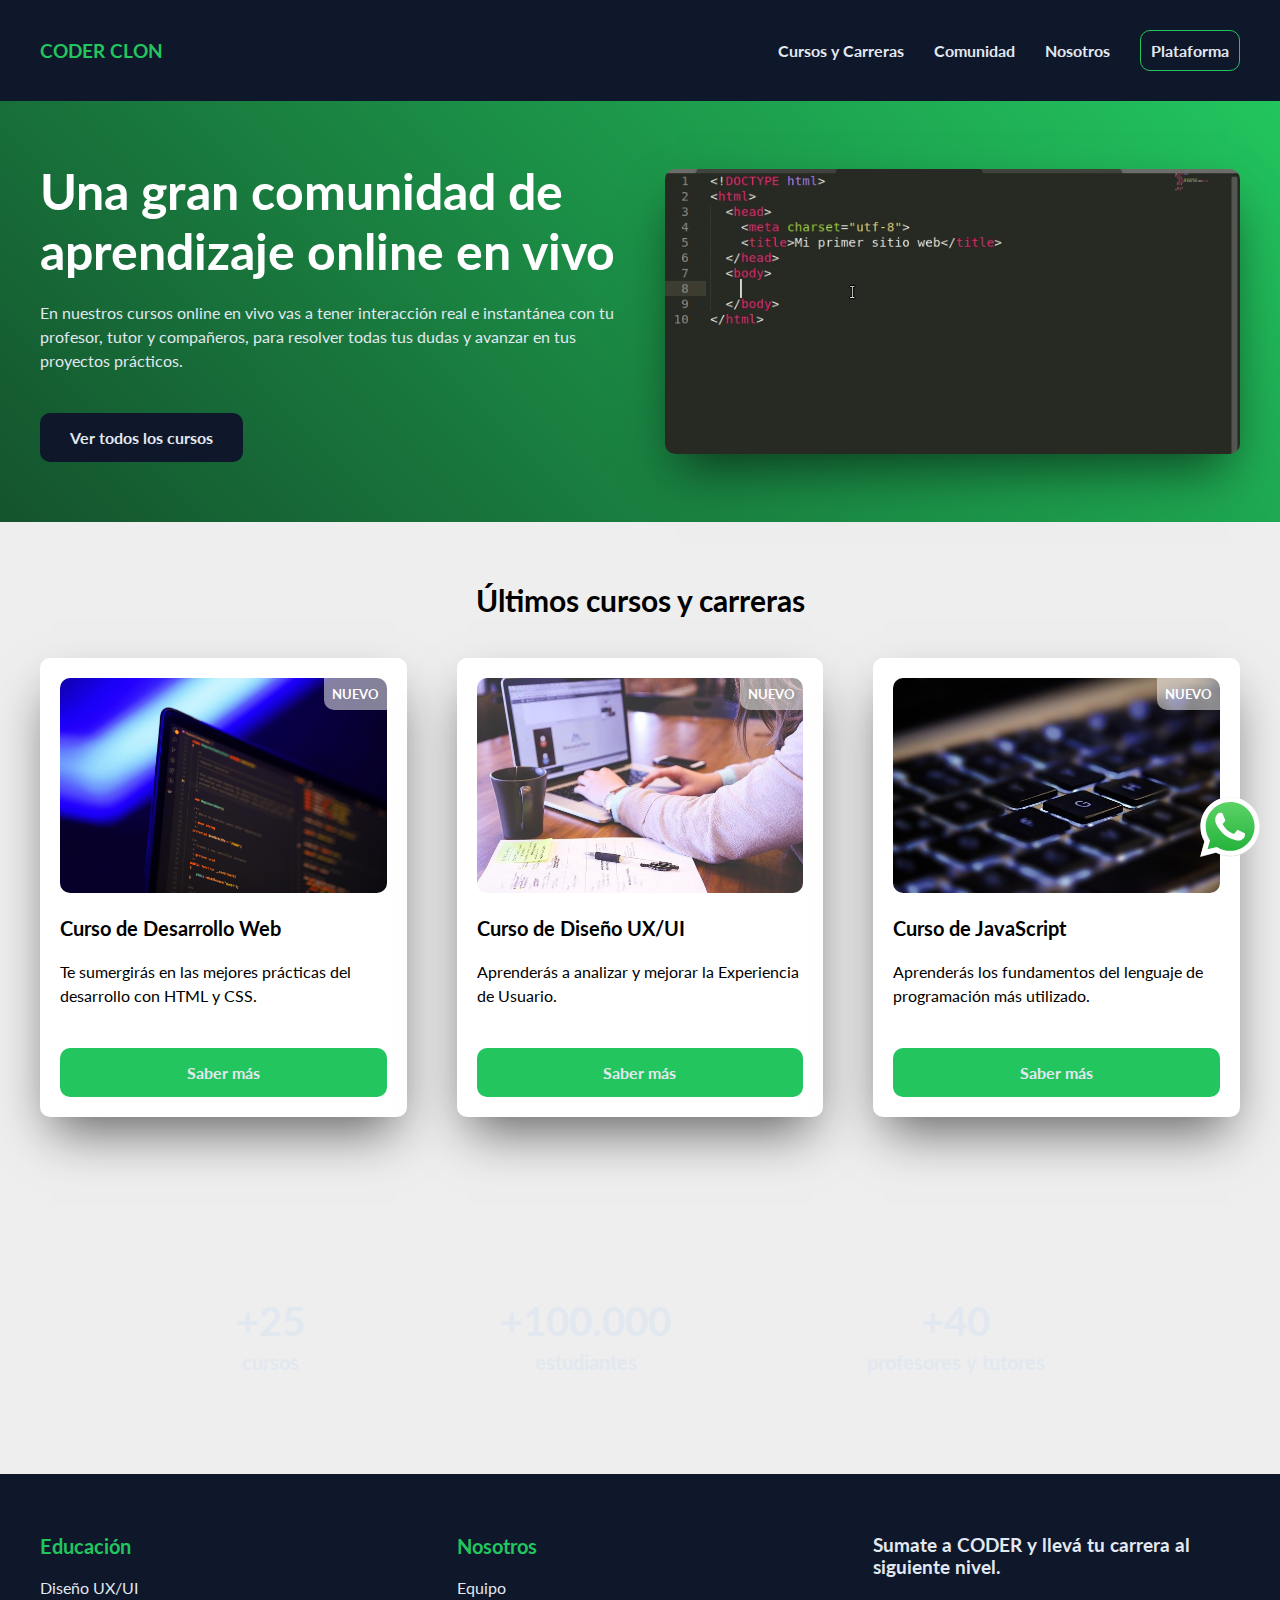
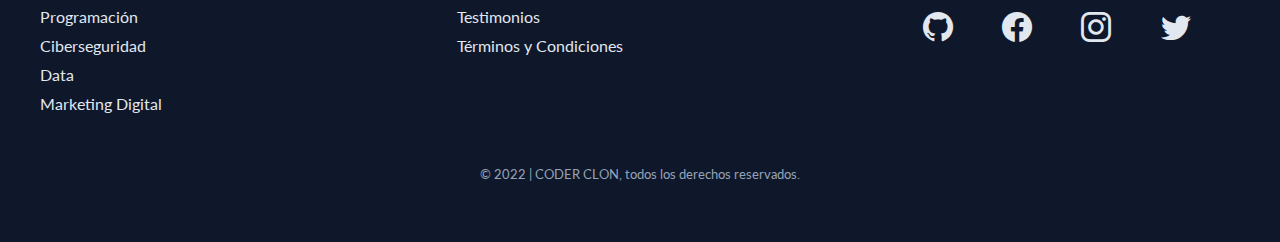
<file: index.html>
<!DOCTYPE html>
<html lang="es">
  <head>
    <meta charset="UTF-8" />
    <meta name="viewport" content="width=device-width, initial-scale=1.0" />
    <!-- 70 a 320 caracteres -->
    <meta name="description" content="Cursos de Desarrollo Web en vivo y mucho más, ¡estudia en Coder Clon!" />
    <!-- 10 a 70 caracteres -->
    <!-- contenido textual: 300+ palabras -->
    <title>Coder Clon - Cursos de Desarrollo Web</title>
    <link rel="shortcut icon" href="./assets/favicon.ico" type="image/x-icon" />
    <link rel="stylesheet" href="./css/style.css" />
    <!-- google fonts -->
    <link rel="preconnect" href="https://fonts.googleapis.com" />
    <link rel="preconnect" href="https://fonts.gstatic.com" crossorigin />
    <link href="https://fonts.googleapis.com/css2?family=Lato:wght@400;700&display=swap" rel="stylesheet" />
    <!-- iconos de bootstrap -->
    <link rel="stylesheet" href="https://cdn.jsdelivr.net/npm/bootstrap-icons@1.9.1/font/bootstrap-icons.css" />
  </head>
  
  <body>
    <header class="header">
      <div class="header__content">
        <h3>
          <a href="./index.html" class="header__content-title">CODER CLON</a>
        </h3>
        <nav>
          <ul class="header__content-navbar">
            <li><a href="">Cursos y Carreras</a></li>
            <li><a href="">Comunidad</a></li>
            <li><a href="">Nosotros</a></li>
            <li><a href="./pages/platform.html">Plataforma</a></li>
          </ul>

          <div class="header__content-navbar-mobile">
            <i class="bi bi-list"></i>
            <ul>
              <li><a href="">Cursos y Carreras</a></li>
              <li><a href="">Comunidad</a></li>
              <li><a href="">Nosotros</a></li>
              <li><a href="./pages/platform.html">Plataforma</a></li>
            </ul>
          </div>
        </nav>
      </div>
    </header>

    <main>
      <section class="hero">
        <div class="hero__content">
          <div class="hero__content-info">
            <h1>Una gran comunidad de aprendizaje online en vivo</h1>
            <p>
              En nuestros cursos online en vivo vas a tener interacción real e
              instantánea con tu profesor, tutor y compañeros, para resolver
              todas tus dudas y avanzar en tus proyectos prácticos.
            </p>
            <a href="">Ver todos los cursos</a>
          </div>
          <video class="hero__content-video" src="./assets/video/coder.mp4" autoplay muted loop></video>
        </div>
      </section>

      <section class="courses">
        <h3 class="courses__title">Últimos cursos y carreras</h3>
        <div class="courses__content">
          <!-- tarjeta 1 -->
          <article class="card">
            <div class="card__header">
              <small class="card__header-tag card__header-tag--strong">Nuevo</small>
              <img class="card__header-img" src="./assets/images/web.jpg" alt="Curso de Desarrollo Web" width="325" height="215" />
            </div>
            <h2 class="card__title">Curso de Desarrollo Web</h2>
            <p class="card__description">Te sumergirás en las mejores prácticas del desarrollo con HTML y CSS.</p>
            <a class="card__link" href="">Saber más</a>
          </article>

          <!-- tarjeta 2 -->
          <article class="card">
            <div class="card__header">
              <small class="card__header-tag card__header-tag--strong">Nuevo</small>
              <img class="card__header-img" src="./assets/images/uxiu.jpg" alt="Curso de Diseño UX/UI" width="325" height="215" />
            </div>
            <h2 class="card__title">Curso de Diseño UX/UI</h2>
            <p class="card__description">Aprenderás a analizar y mejorar la Experiencia de Usuario.</p>
            <a class="card__link" href="">Saber más</a>
          </article>

          <!-- tarjeta 3 -->
          <article class="card">
            <div class="card__header">
              <small class="card__header-tag card__header-tag--strong">Nuevo</small>
              <img class="card__header-img" src="./assets/images/js.jpg" alt="Curso de JavaScript" width="325" height="215"" />
            </div>
            <h2 class="card__title">Curso de JavaScript</h2>
            <p class="card__description">Aprenderás los fundamentos del lenguaje de programación más utilizado.</p>
            <a class="card__link" href="">Saber más</a>
          </article>
        </div>
      </section>

      <section class="statistics">
        <div class="statistics__content">
          <h3 class="statistics__content-data">+25 <span>cursos</span></h3>
          <h3 class="statistics__content-data">+100.000 <span>estudiantes</span></h3>
          <h3 class="statistics__content-data">+40 <span>profesores y tutores</span></h3>
        </div>
      </section>
    </main>

    <footer class="footer">
      <div class="footer__content">
        <div>
          <h4>Educación</h4>
          <ul class="footer__content-list">
            <li><a href="">Diseño UX/UI</a></li>
            <li><a href="">Programación</a></li>
            <li><a href="">Ciberseguridad</a></li>
            <li><a href="">Data</a></li>
            <li><a href="">Marketing Digital</a></li>
          </ul>
        </div>

        <div>
          <h4>Nosotros</h4>
          <ul class="footer__content-list">
            <li><a href="">Equipo</a></li>
            <li><a href="">Testimonios</a></li>
            <li><a href="">Términos y Condiciones</a></li>
          </ul>
        </div>

        <div>
          <h3>Sumate a CODER y llevá tu carrera al siguiente nivel.</h3>
          <!-- rrss -->
          <div class="footer__rrss">
            <a href="" class="rs-github"><i class="bi bi-github"></i></a>
            <a href="" class="rs-facebook"><i class="bi bi-facebook"></i></a>
            <a href="" class="rs-instagram"><i class="bi bi-instagram"></i></a>
            <a href="" class="rs-twitter"><i class="bi bi-twitter"></i></a>
          </div>
        </div>
      </div>

      <div class="footer__copy">
        <small>&copy; 2022 | CODER CLON, todos los derechos reservados.</small>
      </div>
    </footer>

    <div class="whatsapp">
      <a href="https://wa.me/">
        <img src="./assets/images/whatsapp.svg" alt="Whatsapp" width="60" height="60" />
      </a>
    </div>
  </body>
</html>
</file>
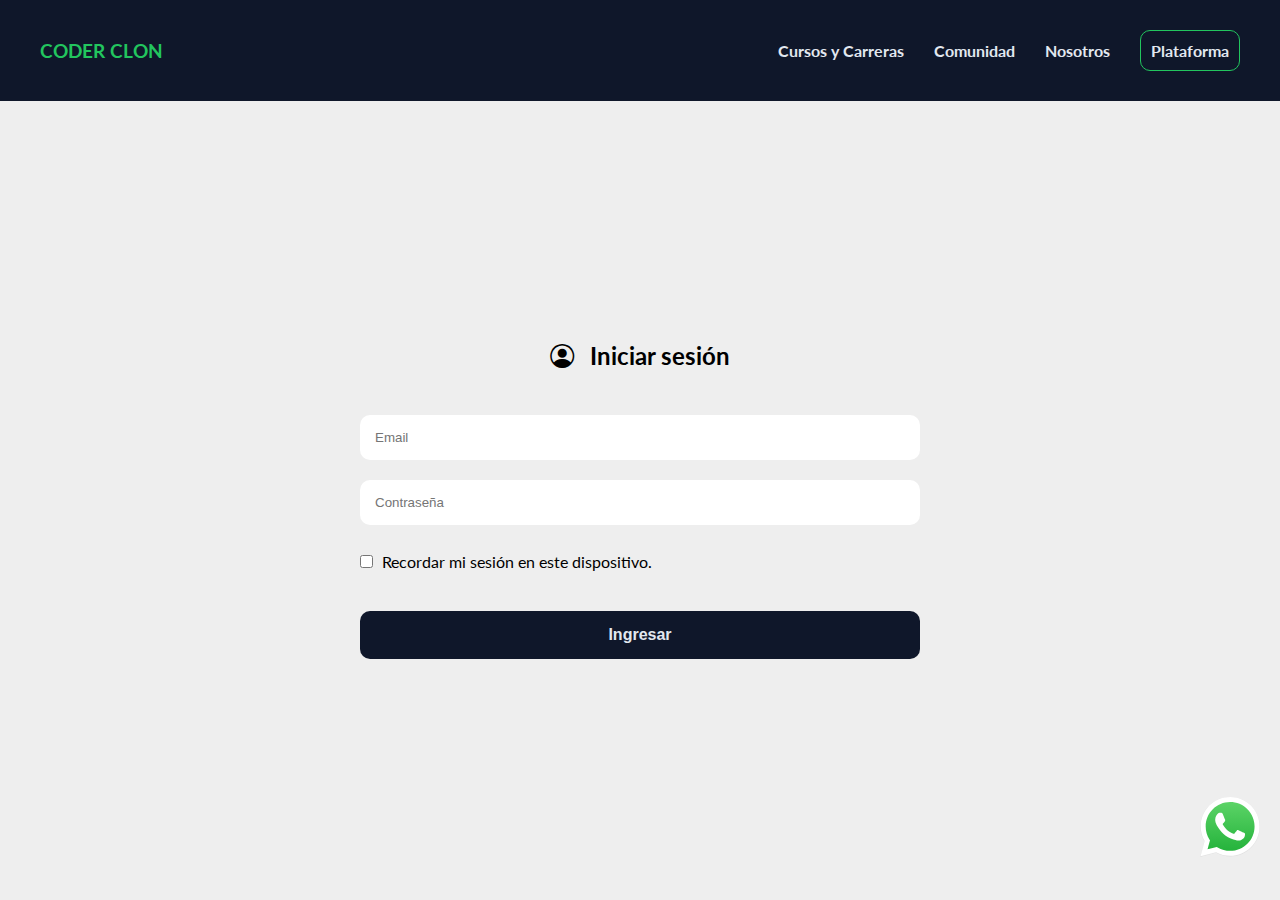
<file: pages/platform.html>
<!DOCTYPE html>
<html lang="es">
  <head>
    <meta charset="UTF-8" />
    <meta name="viewport" content="width=device-width, initial-scale=1.0" />
    <meta name="description" content="Acceso a nuestra plataforma, donde podrás ver tu perfil y progreso." />
    <title>Coder Clon | Plataforma</title>
    <link rel="shortcut icon" href="../assets/favicon.ico" type="image/x-icon" />
    <link rel="stylesheet" href="../css/style.css" />
    <!-- google fonts -->
    <link rel="preconnect" href="https://fonts.googleapis.com" />
    <link rel="preconnect" href="https://fonts.gstatic.com" crossorigin />
    <link href="https://fonts.googleapis.com/css2?family=Lato:wght@400;700&display=swap" rel="stylesheet" />
    <!-- iconos de bootstrap -->
    <link rel="stylesheet" href="https://cdn.jsdelivr.net/npm/bootstrap-icons@1.9.1/font/bootstrap-icons.css" />
  </head>
  <body>
    <header class="header">
      <div class="header__content">
        <h3>
          <a href="../index.html" class="header__content-title">CODER CLON</a>
        </h3>
        <nav>
          <ul class="header__content-navbar">
            <li><a href="">Cursos y Carreras</a></li>
            <li><a href="">Comunidad</a></li>
            <li><a href="">Nosotros</a></li>
            <li><a href="./platform.html">Plataforma</a></li>
          </ul>

          <div class="header__content-navbar-mobile">
            <i class="bi bi-list"></i>
            <ul>
              <li><a href="">Cursos y Carreras</a></li>
              <li><a href="">Comunidad</a></li>
              <li><a href="">Nosotros</a></li>
              <li><a href="./platform.html">Plataforma</a></li>
            </ul>
          </div>
        </nav>
      </div>
    </header>

    <main>
      <section class="login">
        <h2 class="login__title">
          <i class="bi bi-person-circle"></i>
          Iniciar sesión
        </h2>
        <form action="" class="login__form">
          <input type="email" placeholder="Email" />
          <input type="password" placeholder="Contraseña" />
          <input type="checkbox" id="remember" />
          <label for="remember">Recordar mi sesión en este dispositivo.</label>
          <button type="submit">Ingresar</button>
        </form>
      </section>
    </main>

    <div class="whatsapp">
      <a href="https://wa.me/">
        <img src="../assets/images/whatsapp.svg" alt="Whatsapp" width="60" height="60" />
      </a>
    </div>
  </body>
</html>
</file>
<file: css/style.css>
* {
  margin: 0;
  padding: 0;
  box-sizing: border-box; }

body {
  background-color: #eee;
  font-family: 'Lato', sans-serif; }

a {
  text-decoration: none; }

p {
  line-height: 1.5; }

ul {
  list-style-type: none; }

.whatsapp {
  position: fixed;
  bottom: 40px;
  right: 20px; }

.container, .header__content, .footer__content, .hero__content, .courses__content, .statistics__content, .login {
  max-width: 1200px;
  margin: 0 auto; }

.templateButton, .hero__content-info a, .login__form button {
  display: inline-block;
  color: #e2e8f0;
  border-radius: 10px;
  cursor: pointer;
  transition: all 0.3s;
  font-weight: bold;
  font-size: 16px;
  border: 0; }

.header {
  background-color: #0f172a;
  padding: 30px 20px;
  position: sticky;
  top: 0;
  z-index: 1; }
  .header__content {
    display: flex;
    justify-content: space-between;
    align-items: center; }
    .header__content-title {
      color: #22c55e; }
      .header__content-title:hover::after {
        content: 'inicio';
        margin-left: 8px;
        font-size: 14px;
        color: #e2e8f0; }
    .header__content-navbar {
      display: flex;
      align-items: center; }
      .header__content-navbar li {
        margin: 0 15px;
        transition: all 0.3s; }
        .header__content-navbar li:last-child {
          border: 1px solid #22c55e;
          border-radius: 10px;
          padding: 10px;
          margin-right: 0; }
        .header__content-navbar li:active {
          transform: scale(0.9); }
        .header__content-navbar li a {
          color: #e2e8f0;
          font-weight: bold;
          transition: all 0.3s; }
          .header__content-navbar li a:hover {
            color: #22c55e; }
    .header__content-navbar-mobile {
      display: none; }
      .header__content-navbar-mobile i {
        font-size: 35px;
        color: #e2e8f0; }
      .header__content-navbar-mobile:hover > ul {
        display: block; }
      .header__content-navbar-mobile ul {
        display: none;
        position: absolute;
        right: 0;
        top: 100px;
        width: 100%;
        background-color: #0f172a; }
        .header__content-navbar-mobile ul li {
          padding: 25px 0;
          text-align: center; }
          .header__content-navbar-mobile ul li a {
            color: #e2e8f0;
            font-weight: bold; }
          .header__content-navbar-mobile ul li:nth-child(even) {
            background-color: #1a2748; }

@media (max-width: 768px) {
  .header__content-navbar {
    display: none; }
  .header__content-navbar-mobile {
    display: block; } }

.footer {
  background-color: #0f172a;
  color: #e2e8f0;
  padding: 60px 20px; }
  .footer__content {
    display: grid;
    grid-template-columns: repeat(3, 1fr);
    gap: 50px; }
    .footer__content h4 {
      color: #22c55e;
      margin-bottom: 20px;
      font-weight: bold;
      font-size: 20px; }
    .footer__content-list li {
      margin: 10px 0; }
    .footer__content-list a {
      color: #e2e8f0;
      transition: all 0.3s; }
      .footer__content-list a:hover {
        color: #22c55e; }
  .footer__rrss {
    display: flex;
    justify-content: space-evenly;
    margin-top: 30px; }
    .footer__rrss .rs-github {
      color: #e2e8f0;
      font-size: 30px;
      transition: all 0.3s; }
      .footer__rrss .rs-github:hover {
        color: #22c55e; }
    .footer__rrss .rs-twitter {
      color: #e2e8f0;
      font-size: 30px;
      transition: all 0.3s; }
      .footer__rrss .rs-twitter:hover {
        color: #55acee; }
    .footer__rrss .rs-instagram {
      color: #e2e8f0;
      font-size: 30px;
      transition: all 0.3s; }
      .footer__rrss .rs-instagram:hover {
        color: #c92d8f; }
    .footer__rrss .rs-facebook {
      color: #e2e8f0;
      font-size: 30px;
      transition: all 0.3s; }
      .footer__rrss .rs-facebook:hover {
        color: #2279e4; }
  .footer__copy {
    margin-top: 40px;
    text-align: center;
    color: #94a3b8; }

@media (max-width: 576px) {
  .footer__content {
    grid-template-columns: 1fr; } }

.hero {
  background-image: linear-gradient(45deg, #14532d, #22c55e);
  padding: 60px 20px;
  color: #e2e8f0; }
  .hero__content {
    display: grid;
    grid-template-columns: repeat(2, 1fr);
    gap: 50px;
    align-items: center; }
    .hero__content-info h1 {
      color: #fff;
      font-size: 50px;
      margin-bottom: 20px; }
    .hero__content-info p {
      margin-bottom: 40px; }
    .hero__content-info a {
      background-color: #0f172a;
      padding: 15px 30px; }
      .hero__content-info a:hover {
        background-color: #1a2748; }
    .hero__content-video {
      width: 100%;
      border-radius: 10px;
      box-shadow: 0 25px 50px -12px rgba(0, 0, 0, 0.6);
      transition: all 0.3s; }
      .hero__content-video:hover {
        transform: rotate(5deg); }

.courses {
  margin-top: 60px;
  padding: 0 20px; }
  .courses__title {
    margin-bottom: 40px;
    text-align: center;
    font-size: 30px; }
  .courses__content {
    display: grid;
    grid-template-columns: repeat(3, 1fr);
    gap: 50px; }
    .courses__content .card {
      background-color: #fff;
      padding: 20px;
      border-radius: 10px;
      box-shadow: 0 25px 50px -12px rgba(0, 0, 0, 0.6);
      transition: all 0.3s;
      /* relative: flujo normal del documento */
      /* absolute: es removido del flujo normal */ }
      .courses__content .card:hover {
        transform: translateY(-15px); }
      .courses__content .card__header {
        position: relative; }
        .courses__content .card__header-tag {
          position: absolute;
          padding: 8px;
          right: 0;
          color: #fff;
          background-color: rgba(255, 255, 255, 0.5);
          border-bottom-left-radius: 10px; }
          .courses__content .card__header-tag--strong {
            text-transform: uppercase;
            font-weight: bold; }
        .courses__content .card__header-img {
          width: 100%;
          border-radius: 10px;
          margin-bottom: 20px; }
      .courses__content .card__title {
        font-size: 20px;
        margin-bottom: 20px; }
      .courses__content .card__description {
        margin-bottom: 40px; }
      .courses__content .card__link {
        background-color: #22c55e;
        width: 100%;
        display: inline-block;
        padding: 15px 0;
        text-align: center;
        color: #e2e8f0;
        border-radius: 10px;
        cursor: pointer;
        font-weight: bold;
        font-size: 16px;
        transition: all 0.3s;
        position: relative; }
        .courses__content .card__link:hover {
          background-color: #1ca24d; }
          .courses__content .card__link:hover::after {
            content: '\276F';
            position: absolute;
            right: 20px; }

.statistics {
  margin-top: 80px;
  padding: 100px 20px;
  background-image: url("../assets/images/bg.jpg");
  background-repeat: no-repeat;
  background-position: center;
  background-size: cover;
  background-attachment: fixed; }
  .statistics__content {
    display: flex;
    justify-content: space-evenly;
    color: #e2e8f0; }
    .statistics__content-data {
      font-size: 40px;
      text-align: center; }
      .statistics__content-data span {
        display: block;
        font-size: 20px;
        margin-top: 5px; }

@media (max-width: 992px) {
  .courses__content {
    grid-template-columns: repeat(2, 1fr); }
  .hero__content {
    grid-template-columns: 1fr; } }

@media (max-width: 576px) {
  .courses__content {
    grid-template-columns: 1fr; }
  .statistics__content {
    flex-direction: column; }
    .statistics__content-data {
      margin: 30px 0; } }

.login {
  display: flex;
  flex-direction: column;
  justify-content: center;
  align-items: center;
  height: calc(100vh - 102px); }
  .login__title {
    margin-bottom: 25px; }
    .login__title i {
      margin-right: 10px; }
  .login__form {
    width: 50%;
    padding: 0 20px; }
    .login__form input[type='email'],
    .login__form input[type='password'] {
      display: block;
      width: 100%;
      margin-top: 20px;
      padding: 15px;
      border-radius: 10px;
      border: none;
      outline: 2px solid transparent;
      transition: all 0.3s; }
      .login__form input[type='email']:focus,
      .login__form input[type='password']:focus {
        outline: 2px solid #0f172a; }
    .login__form input[type='checkbox'] {
      margin-top: 30px;
      margin-right: 5px; }
    .login__form button {
      width: 100%;
      margin-top: 40px;
      background-color: #0f172a;
      padding: 15px; }
      .login__form button:hover {
        background-color: #1a2748; }

@media (max-width: 992px) {
  .login__form {
    width: 55%; } }

@media (max-width: 768px) {
  .login__form {
    width: 65%; } }

@media (max-width: 576px) {
  .login__form {
    width: 100%; } }
</file>
